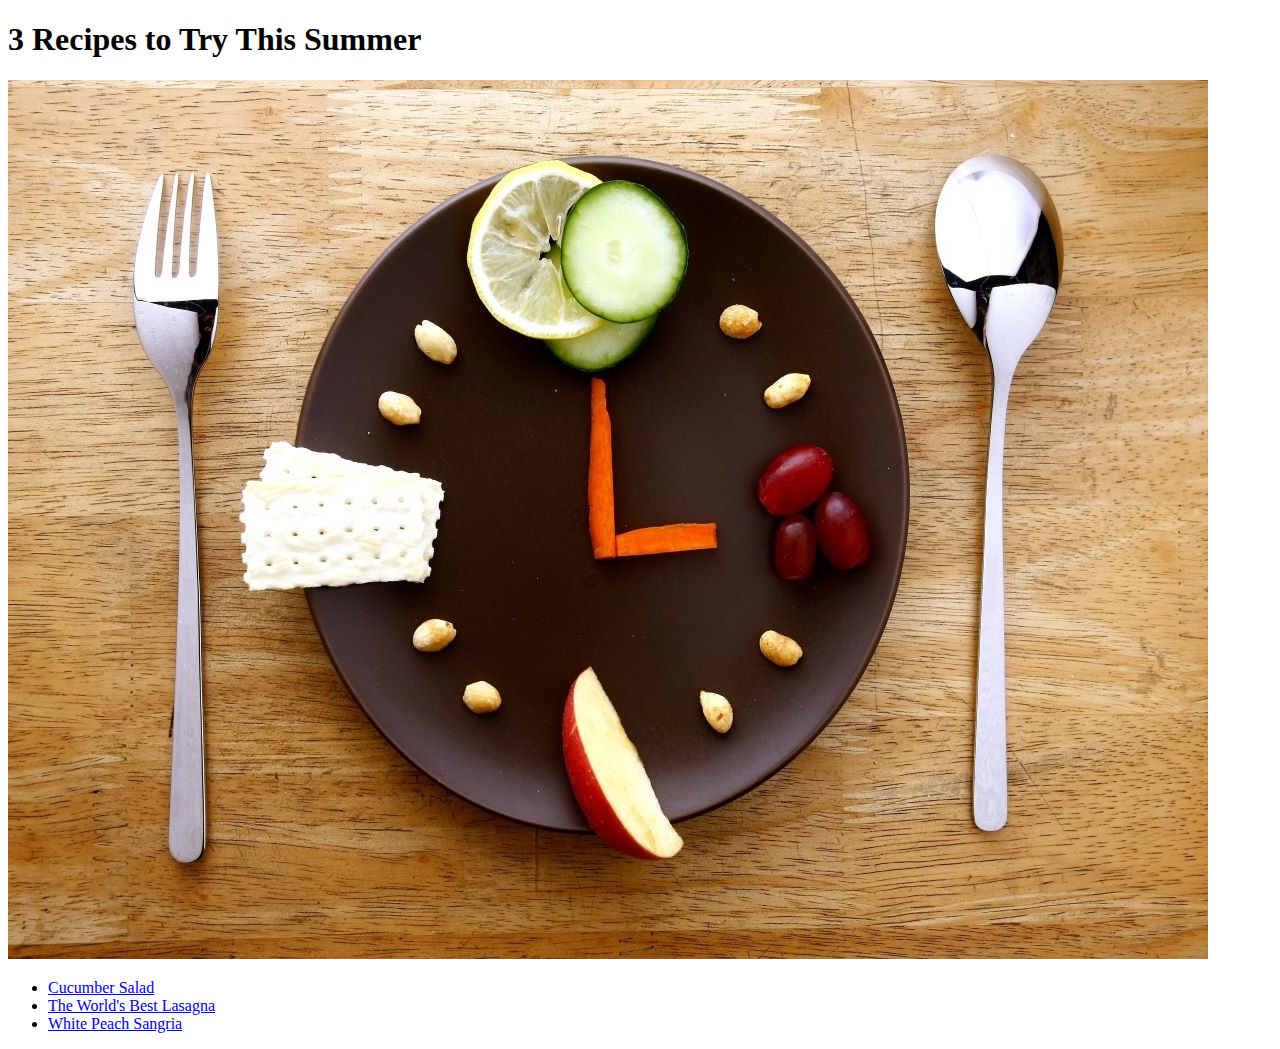
<file: index.html>
<!DOCTYPE html>
<html lang="en">
<head>
    <meta charset="UTF-8">
    <meta http-equiv="X-UA-Compatible" content="IE=edge">
    <meta name="viewport" content="width=device-width, initial-scale=1.0">
    <title>Summer Recipes</title>
</head>
<body>
    <h1>
        3 Recipes to Try This Summer
    </h1>
    <img src="pictures/timeToEat.jpg" alt="Time to Eat">
    <br>
    <ul>
        <li>
            <a href="recipes/cucumberSalad.html">Cucumber Salad</a>
        </li>
        <li>
            <a href="recipes/lasagna.html">The World's Best Lasagna</a>
        </li>
        <li>
            <a href="recipes/whitePeachSangria.html">White Peach Sangria</a>
        </li>
    </ul>
</body>
</html>
</file>
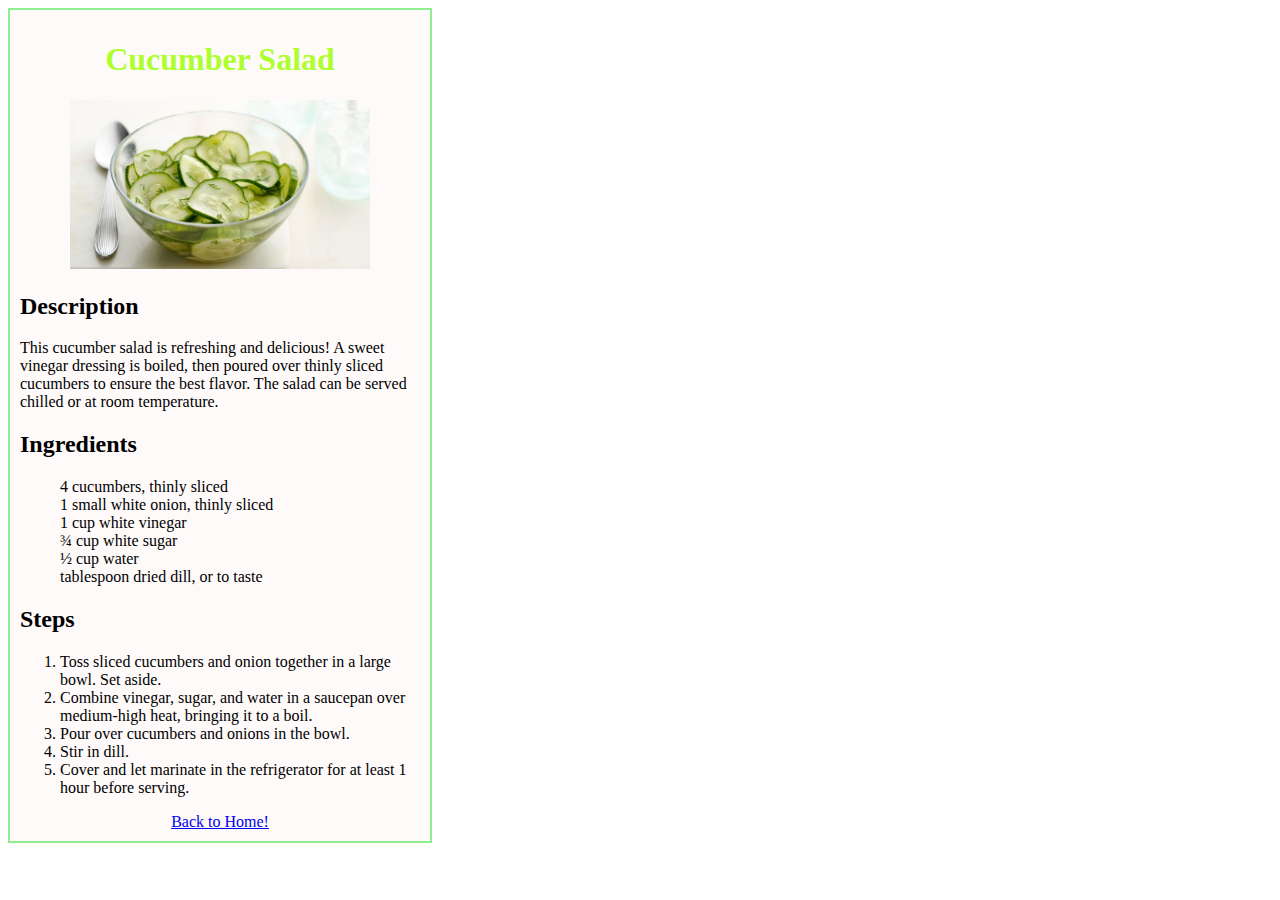
<file: recipes/cucumberSalad.html>
<!DOCTYPE html>
<html lang="en">
<head>
    <meta charset="UTF-8">
    <meta http-equiv="X-UA-Compatible" content="IE=edge">
    <meta name="viewport" content="width=device-width, initial-scale=1.0">
    <title>Cucumber Salad!</title>
    <link rel="stylesheet" href="../styles/cucumberSaladStyles.css">
</head>
<body>
    <div class="container" id="container">
        <div class="recipeCard feature">
            <h1>Cucumber Salad</h1>
            <img src="../pictures/cucumber.jpg" alt="Cucumber Salad :)">
            <div class="recipeContent">
                <h2>Description</h2>
                <p>This cucumber salad is refreshing and delicious! A sweet vinegar dressing is boiled, then poured over thinly sliced cucumbers to ensure the best flavor. The salad can be served chilled or at room temperature.</p>
                
                <h2>Ingredients</h2>
                <ul>
                    <li>4 cucumbers, thinly sliced</li>
                    <li>1 small white onion, thinly sliced</li>
                    <li>1 cup white vinegar</li>
                    <li>¾ cup white sugar</li>
                    <li>½ cup water</li>
                    <li> tablespoon dried dill, or to taste</li>
                </ul>
            
                <h2>Steps</h2>
                <ol>
                    <li>Toss sliced cucumbers and onion together in a large bowl. Set aside.</li>
                    <li>Combine vinegar, sugar, and water in a saucepan over medium-high heat, bringing it to a boil.</li>
                    <li>Pour over cucumbers and onions in the bowl.</li>
                    <li>Stir in dill.</li>
                    <li>Cover and let marinate in the refrigerator for at least 1 hour before serving.</li>
                </ol>
            </div>
            <a href="../index.html">Back to Home!</a>
        </div>
    </div>
</body>
</html>
</file>
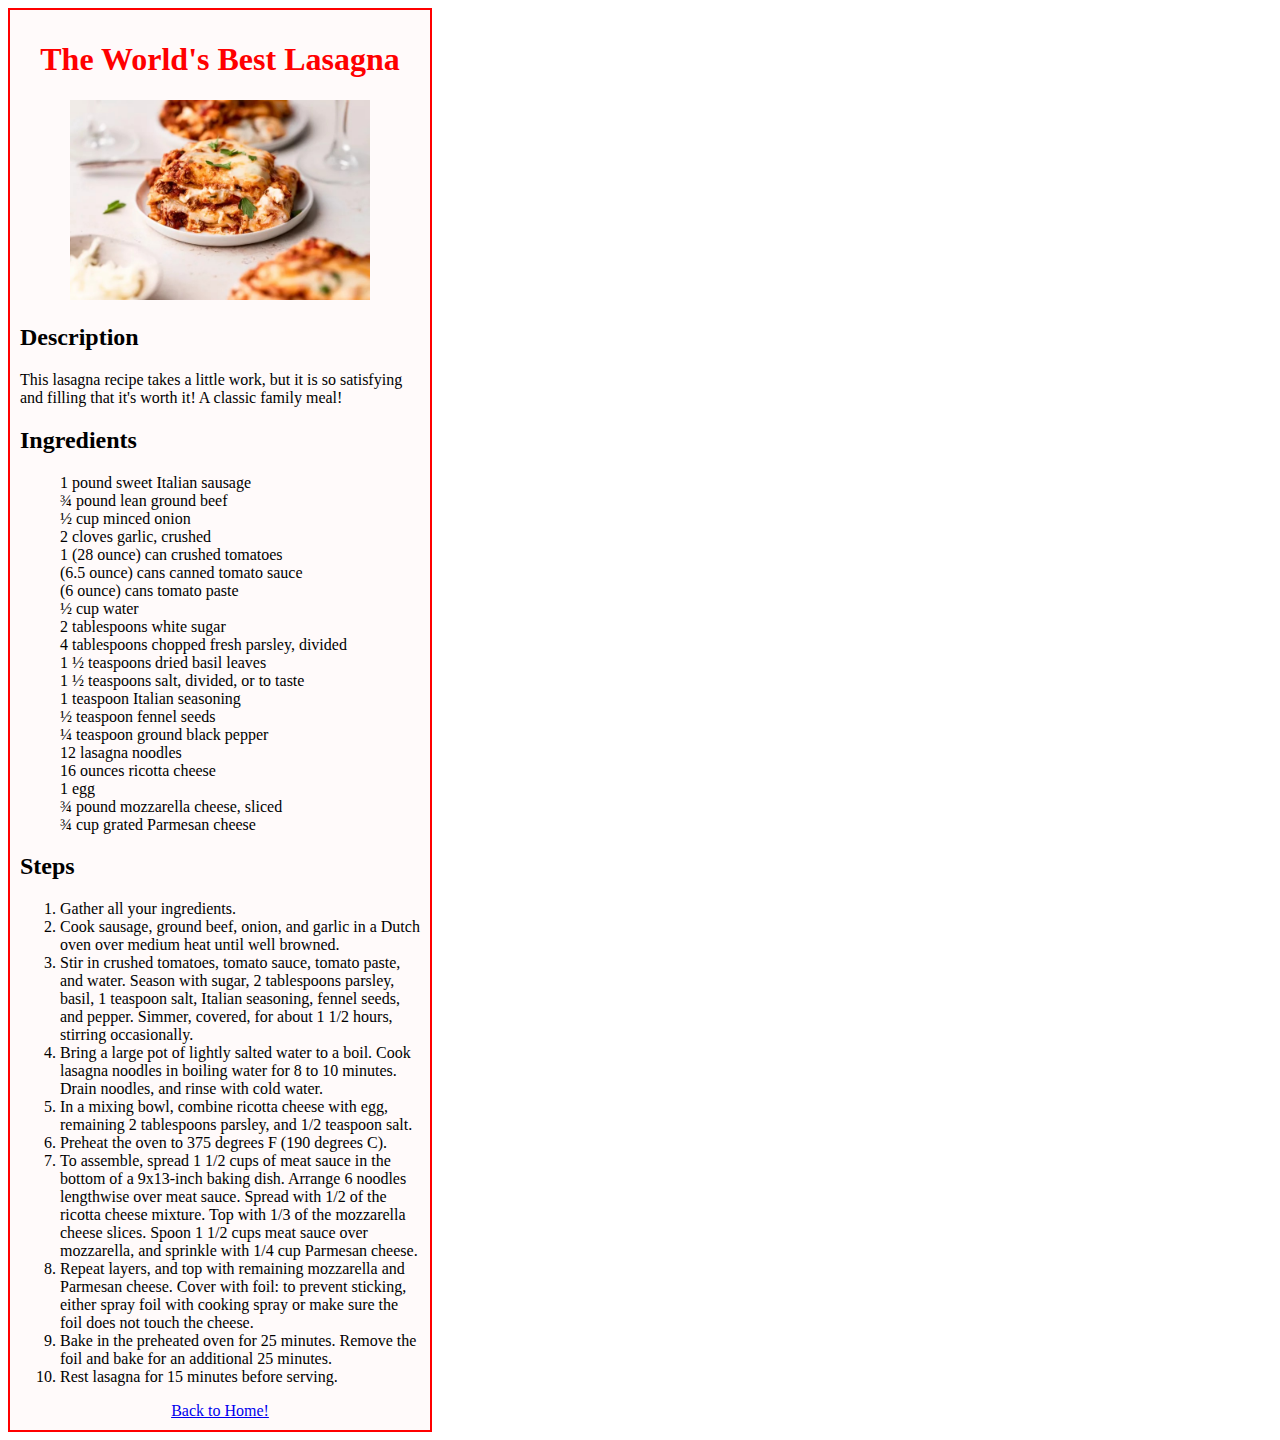
<file: recipes/lasagna.html>
<!DOCTYPE html>
<html lang="en">
<head>
    <meta charset="UTF-8">
    <meta http-equiv="X-UA-Compatible" content="IE=edge">
    <meta name="viewport" content="width=device-width, initial-scale=1.0">
    <title>The Best Lasagna Recipe!</title>
    <link rel="stylesheet" href="../styles/lasagnaStyles.css">
</head>
<body>
    <div class="container" id="container">
        <div class="recipeCard feature">
            <h1>The World's Best Lasagna</h1>
            <img src="../pictures/lasagna.jpg" alt="Lasagna! :)">
            <div class="recipeContent">
                <h2>Description</h2>
                <p>This lasagna recipe takes a little work, but it is so satisfying and filling that it's worth it! A classic family meal!</p>
                <h2>Ingredients</h2>
                
                <ul>
                    <li>1 pound sweet Italian sausage</li>
                    <li>¾ pound lean ground beef</li>
                    <li>½ cup minced onion</li>
                    <li>2 cloves garlic, crushed</li>
                    <li>1 (28 ounce) can crushed tomatoes</li>
                    <li> (6.5 ounce) cans canned tomato sauce</li>
                    <li> (6 ounce) cans tomato paste</li>
                    <li>½ cup water</li>
                    <li>2 tablespoons white sugar</li>
                    <li>4 tablespoons chopped fresh parsley, divided</li>
                    <li>1 ½ teaspoons dried basil leaves</li>
                    <li>1 ½ teaspoons salt, divided, or to taste</li>
                    <li>1 teaspoon Italian seasoning</li>
                    <li>½ teaspoon fennel seeds</li>
                    <li>¼ teaspoon ground black pepper</li>
                    <li>12 lasagna noodles</li>
                    <li>16 ounces ricotta cheese</li>
                    <li>1 egg</li>
                    <li>¾ pound mozzarella cheese, sliced</li>
                    <li>¾ cup grated Parmesan cheese</li>
                </ul>
                <h2>Steps</h2>
                <ol>
                    <li>Gather all your ingredients.</li>
                    <li>Cook sausage, ground beef, onion, and garlic in a Dutch oven over medium heat until well browned.</li>
                    <li>Stir in crushed tomatoes, tomato sauce, tomato paste, and water. Season with sugar, 2 tablespoons parsley, basil, 1 teaspoon salt, Italian seasoning, fennel seeds, and pepper. Simmer, covered, for about 1 1/2 hours, stirring occasionally.</li>
                    <li>Bring a large pot of lightly salted water to a boil. Cook lasagna noodles in boiling water for 8 to 10 minutes. Drain noodles, and rinse with cold water.</li>
                    <li>In a mixing bowl, combine ricotta cheese with egg, remaining 2 tablespoons parsley, and 1/2 teaspoon salt.</li>
                    <li>Preheat the oven to 375 degrees F (190 degrees C).</li>
                    <li>To assemble, spread 1 1/2 cups of meat sauce in the bottom of a 9x13-inch baking dish. Arrange 6 noodles lengthwise over meat sauce. Spread with 1/2 of the ricotta cheese mixture. Top with 1/3 of the mozzarella cheese slices. Spoon 1 1/2 cups meat sauce over mozzarella, and sprinkle with 1/4 cup Parmesan cheese.</li>
                    <li>Repeat layers, and top with remaining mozzarella and Parmesan cheese. Cover with foil: to prevent sticking, either spray foil with cooking spray or make sure the foil does not touch the cheese.</li>
                    <li>Bake in the preheated oven for 25 minutes. Remove the foil and bake for an additional 25 minutes.</li>
                    <li>Rest lasagna for 15 minutes before serving.</li>
                </ol>
            </div>
            <a href="../index.html">Back to Home!</a>
            
        </div>
    </div>
</body>
</html>
</file>
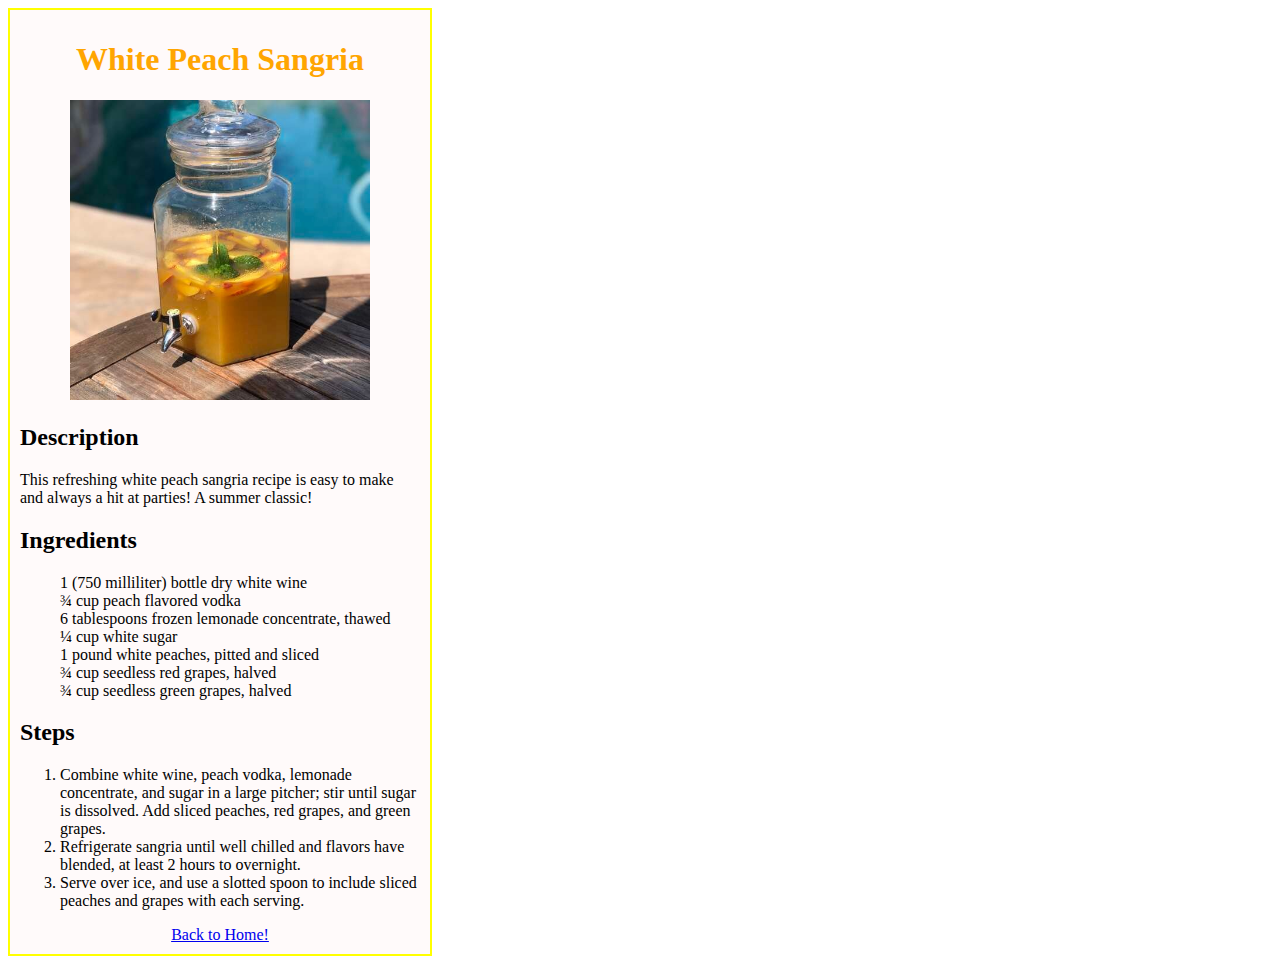
<file: recipes/whitePeachSangria.html>
<!DOCTYPE html>
<html lang="en">
<head>
    <meta charset="UTF-8">
    <meta http-equiv="X-UA-Compatible" content="IE=edge">
    <meta name="viewport" content="width=device-width, initial-scale=1.0">
    <title>White Peach Sangria!</title>
    <link rel="stylesheet" href="../styles/whitePeachSangriaStyles.css">
</head>
<body>
    <div class="container" id="container">
        <div class="recipeCard feature">
            <h1> White Peach Sangria</h1>
            <img src="../pictures/whitePeachSangria.jpg" alt="Sangria Sangria!">
            <div class="recipeContent">
                <h2>Description</h2>
                <p> This refreshing white peach sangria recipe is easy to make and always a hit at parties! A summer classic! </p>
                
                <h2>Ingredients</h2>
                <ul>
                    <li>1 (750 milliliter) bottle dry white wine</li>
                    <li>¾ cup peach flavored vodka</li>
                    <li>6 tablespoons frozen lemonade concentrate, thawed</li>
                    <li>¼ cup white sugar</li>
                    <li>1 pound white peaches, pitted and sliced</li>
                    <li>¾ cup seedless red grapes, halved</li>
                    <li>¾ cup seedless green grapes, halved</li>
                </ul>
                
                <h2>Steps</h2>
                <ol>
                    <li>Combine white wine, peach vodka, lemonade concentrate, and sugar in a large pitcher; stir until sugar is dissolved. Add sliced peaches, red grapes, and green grapes.</li>
                    <li>Refrigerate sangria until well chilled and flavors have blended, at least 2 hours to overnight.</li>
                    <li>Serve over ice, and use a slotted spoon to include sliced peaches and grapes with each serving.</li>
                </ol>
            </div>
            <a href="../index.html">Back to Home!</a>
        </div>
    </div>
</body>
</html>
</file>
<file: styles/cucumberSaladStyles.css>
h1{
    color:greenyellow;
}

ul{
    list-style: none;
}

img {
    width: 300px;
}

.recipeCard{
    width: 400px;
    background-color: #FFFAFA;
    padding: 10px;
    text-align: center;
    
}

.recipeContent{
    text-align: left;
}

.recipeCard.feature {
    border: 2px solid lightgreen;
}
</file>
<file: styles/lasagnaStyles.css>
h1{
    color:red;
}

ul{
    list-style: none;
}

img {
    width: 300px;
}
.recipeCard{
    width: 400px;
    background-color: #FFFAFA;
    padding: 10px;
    text-align: center;
    
}

.recipeContent{
    text-align: left;
}

.recipeCard.feature {
    border: 2px solid red;
}
</file>
<file: styles/whitePeachSangriaStyles.css>
h1{
    color:orange;
}

ul{
    list-style: none;
}

img {
    width: 300px;
}

.recipeCard{
    width: 400px;
    background-color: #FFFAFA;
    padding: 10px;
    text-align: center;
    
}

.recipeContent{
    text-align: left;
}

.recipeCard.feature {
    border: 2px solid yellow;
}
</file>
